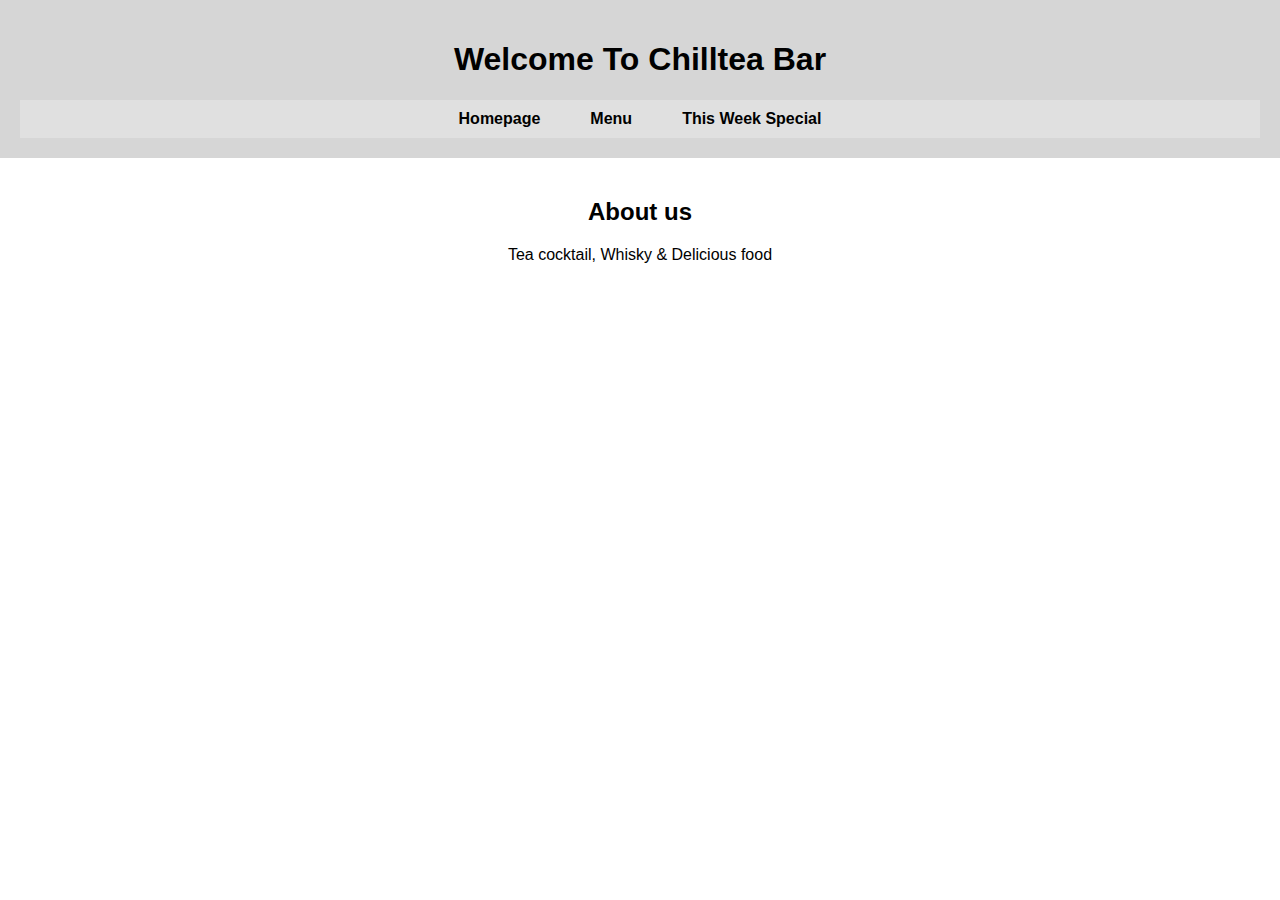
<file: index.html>
<!DOCTYPE html>
<html lang="zh-TW">
<head>
    <meta charset="UTF-8">
    <meta name="viewport" content="width=device-width, initial-scale=1.0">
    <title>Chilltea bar</title>
    <link rel="stylesheet" href="styles.css">
</head>
<body>
    <header>
        <h1>Welcome To Chilltea Bar</h1>
        <nav>
            <ul>
                <li><a href="index.html">Homepage</a></li>
                <li><a href="menu.html">Menu</a></li>
                <li><a href="special_menu.html">This Week Special</a></li>
            </ul>
        </nav>
    </header>
    <main>
        <section>
            <h2>About us</h2>
            <p>Tea cocktail, Whisky & Delicious food</p>
        </section>
    </main>

</body>
</html>
</file>
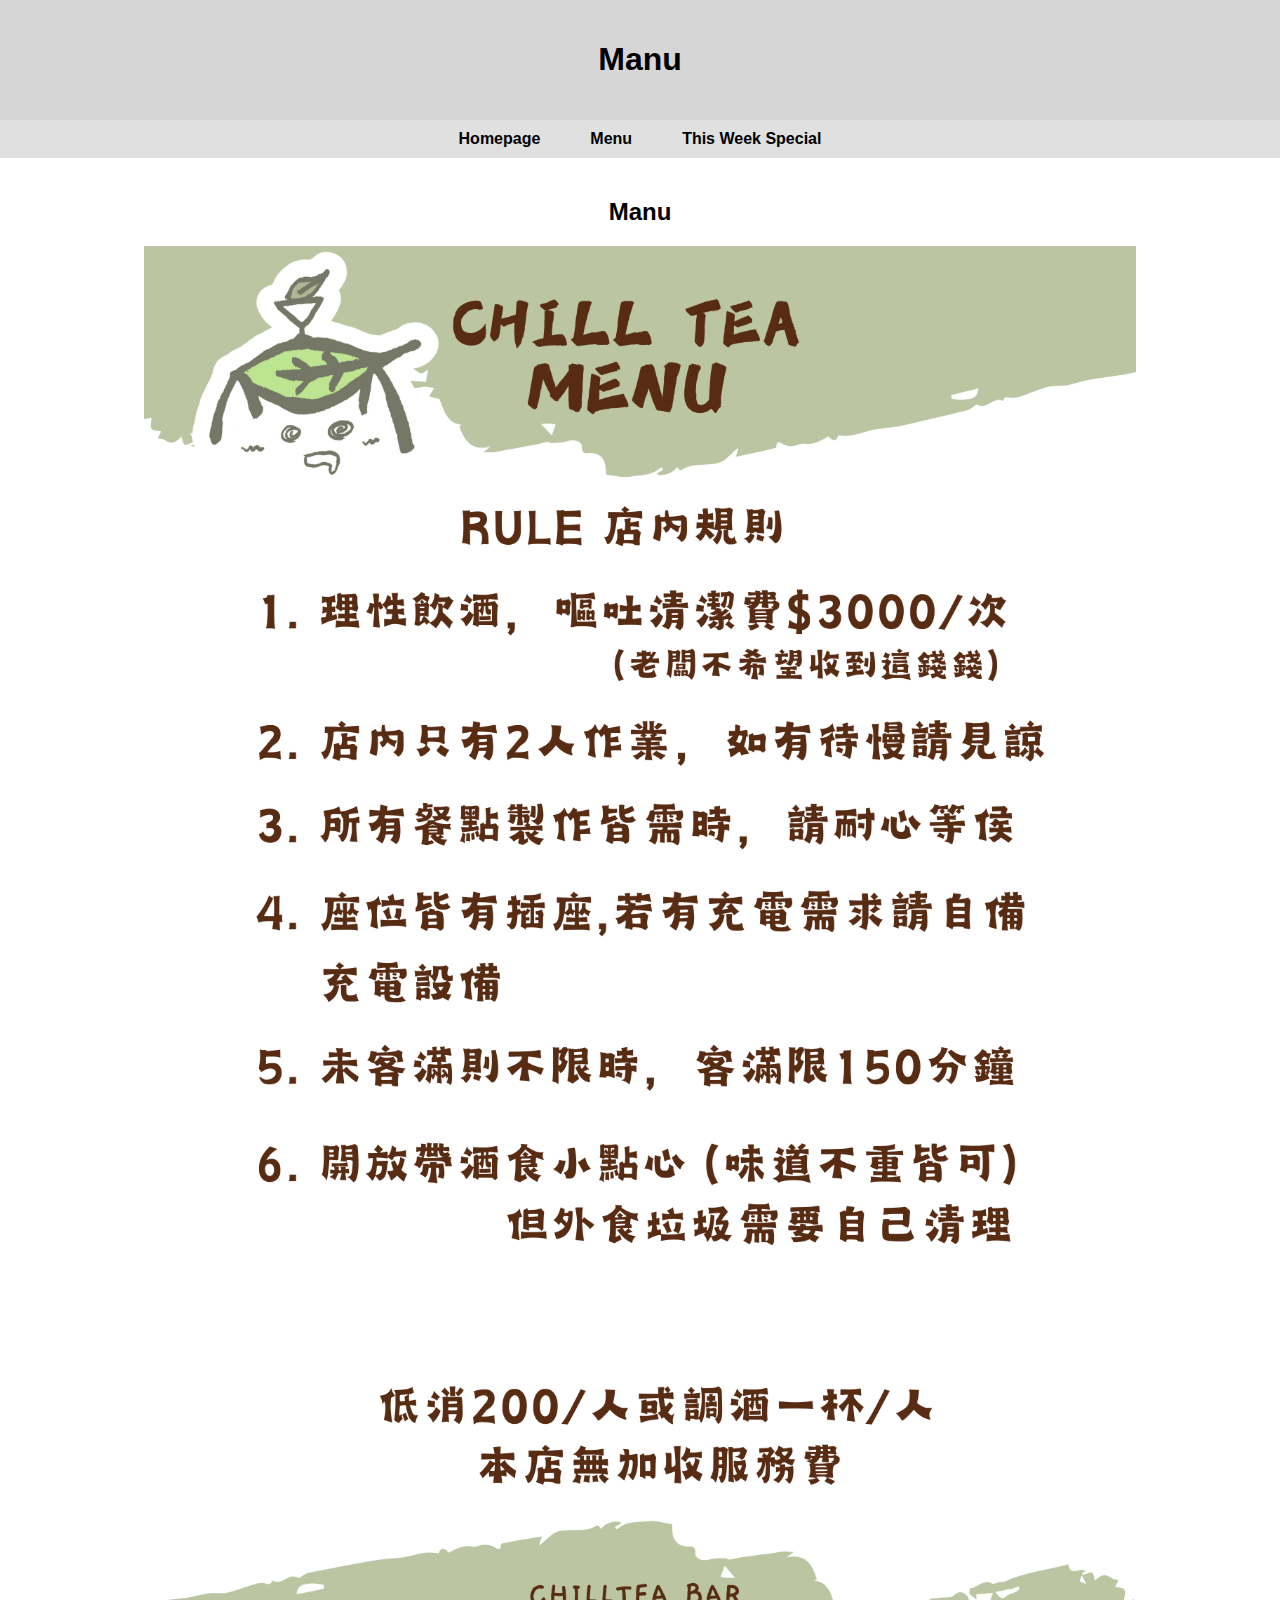
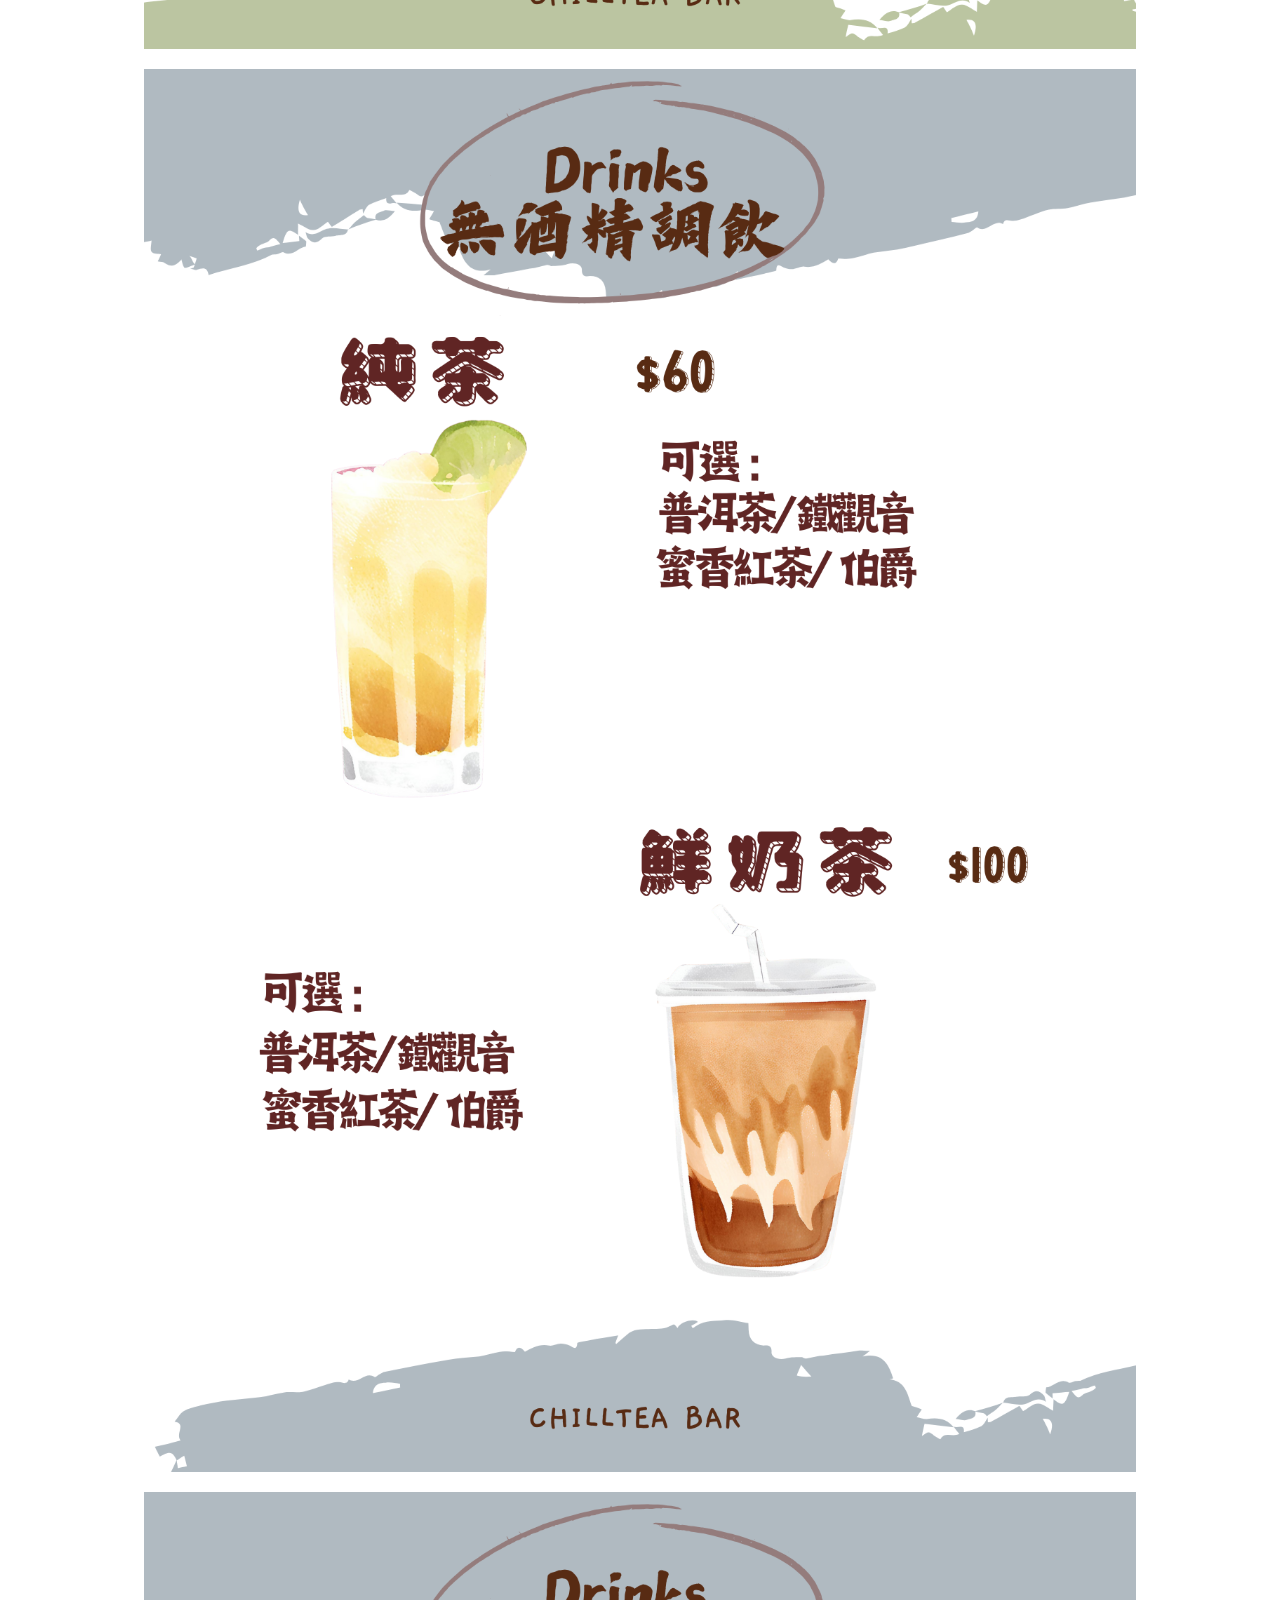
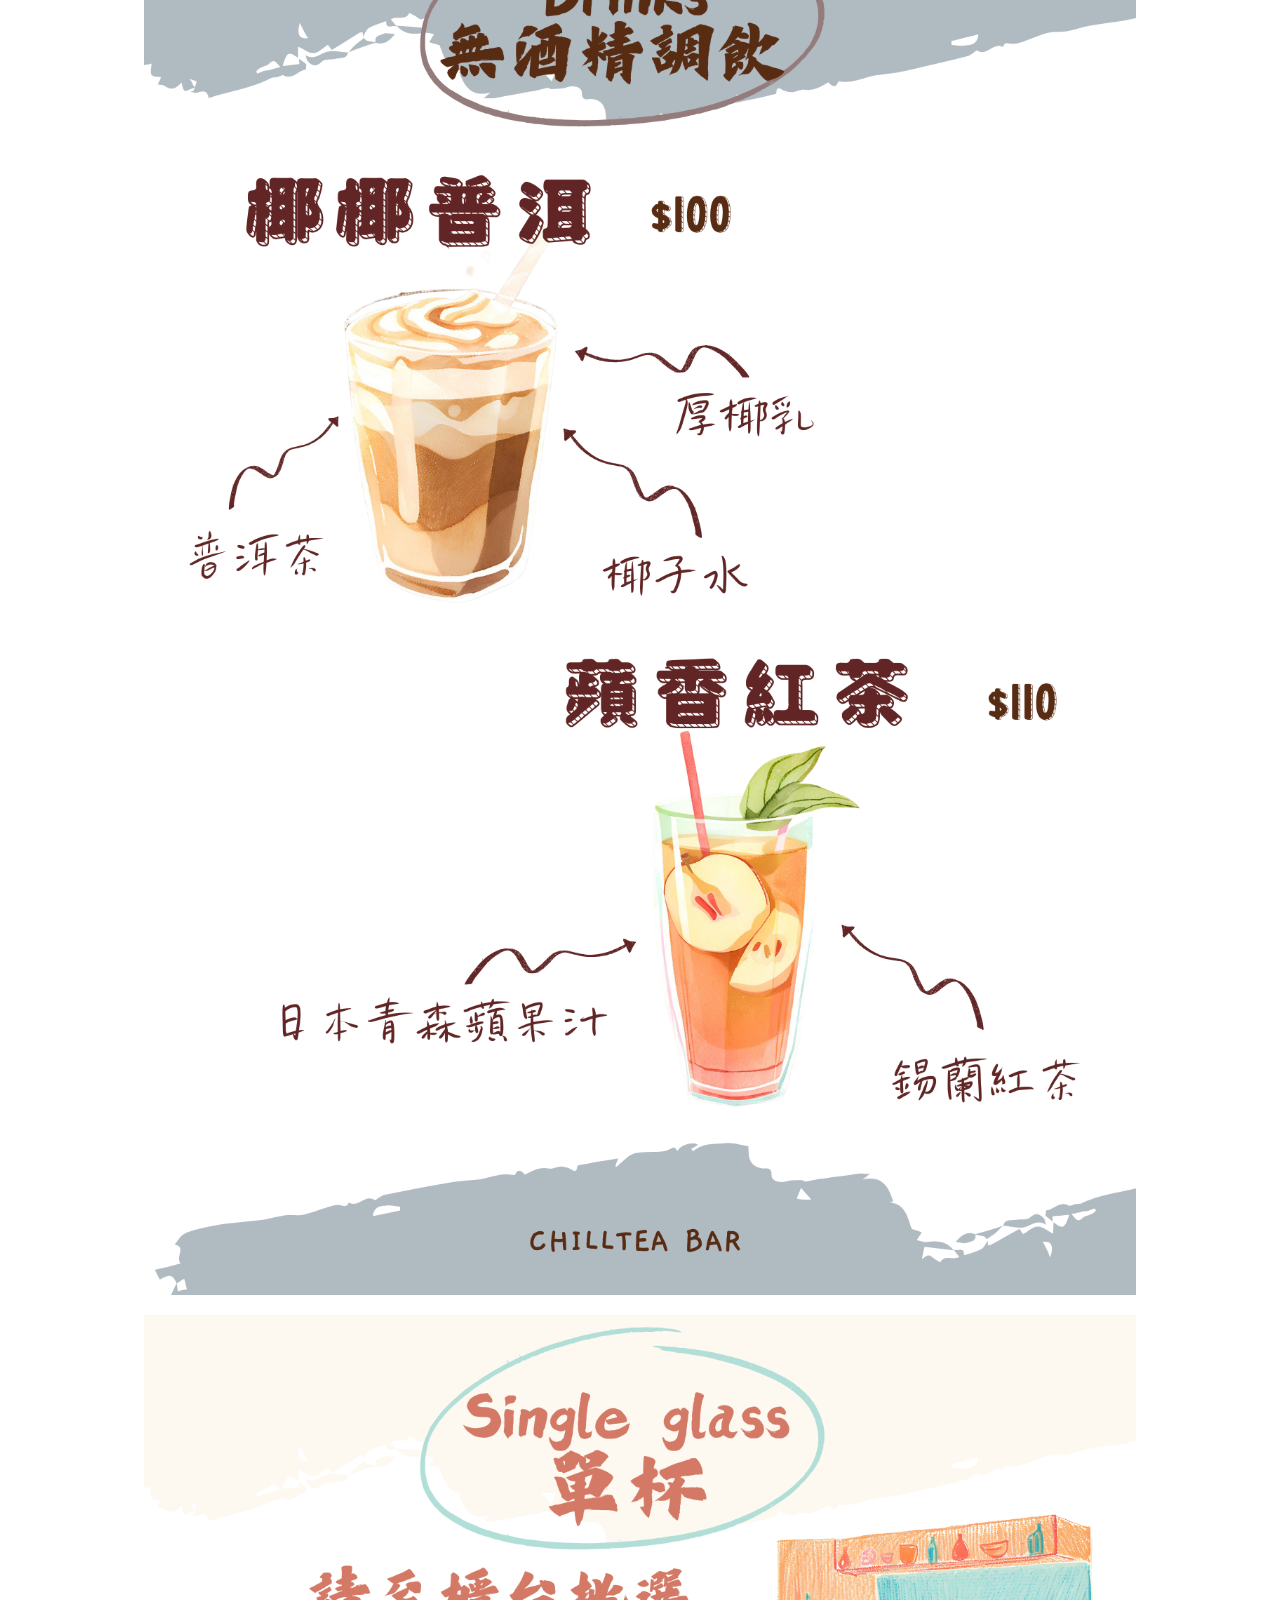
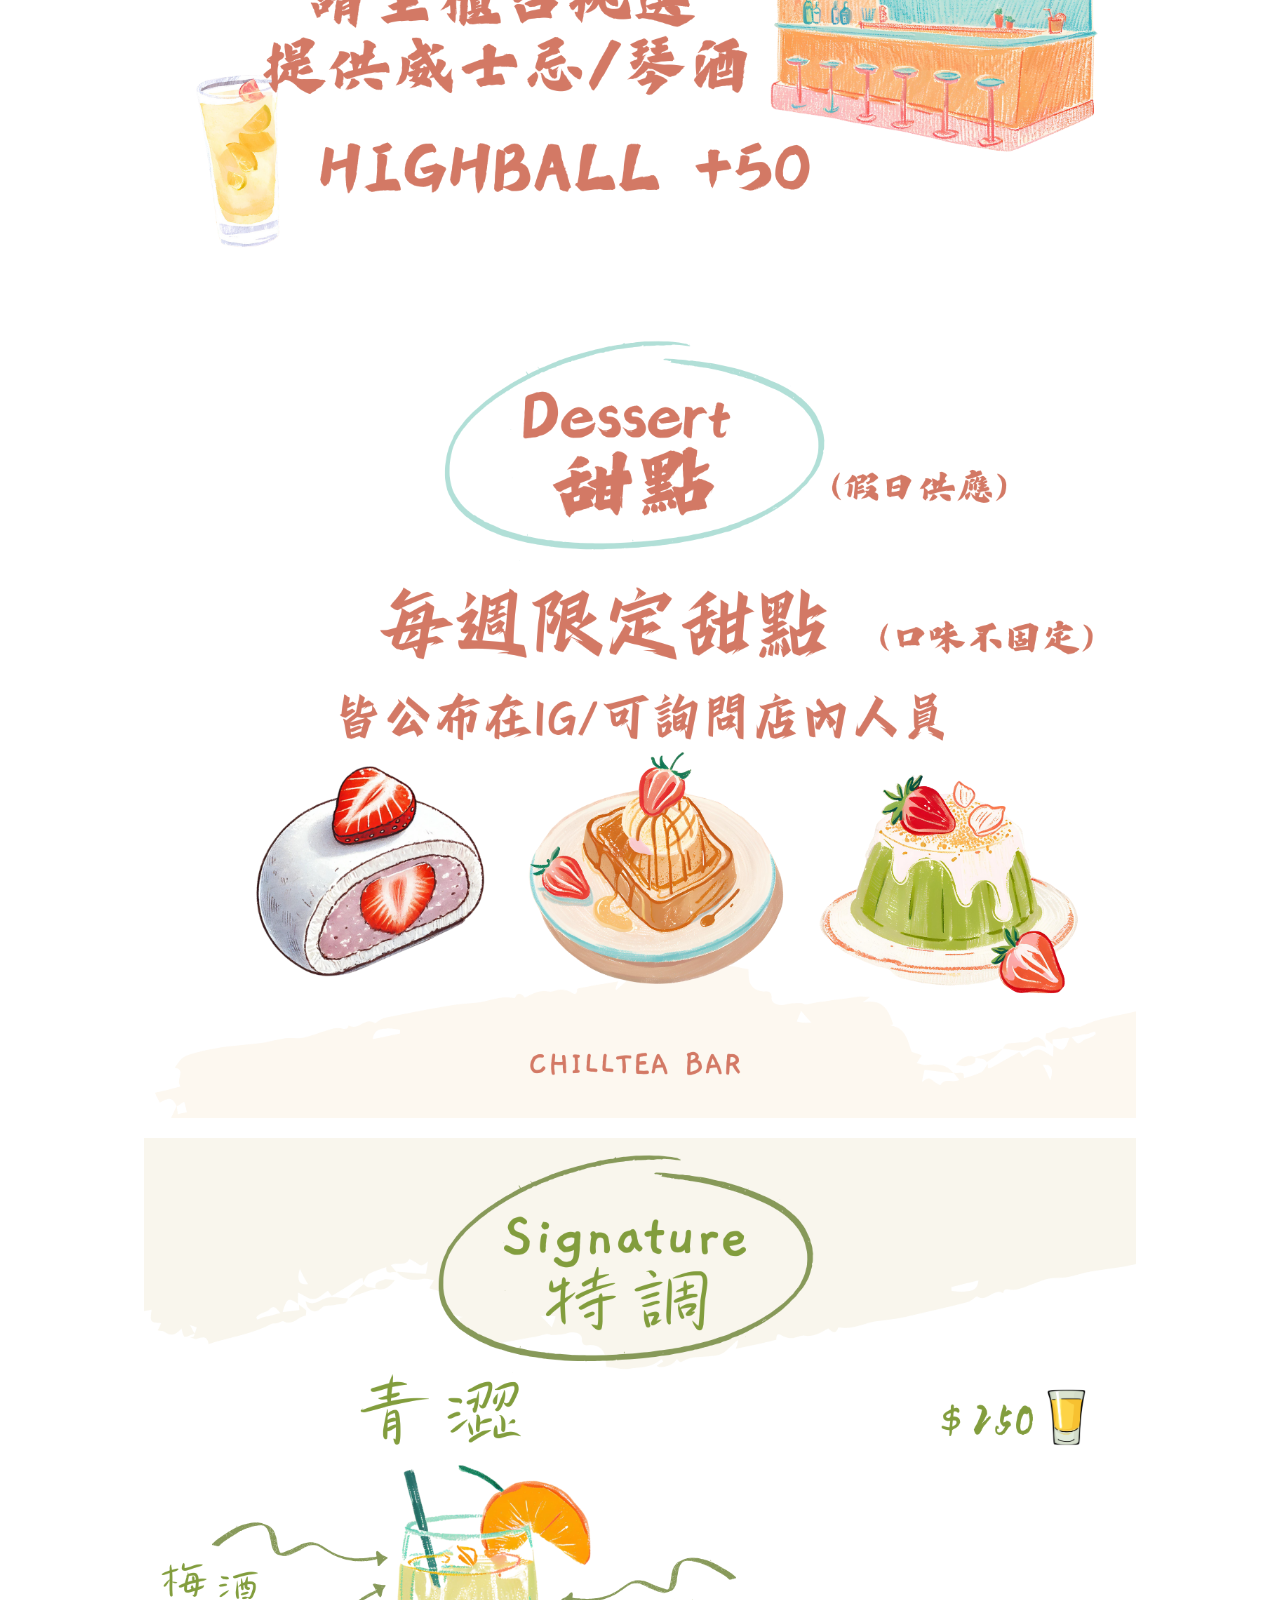
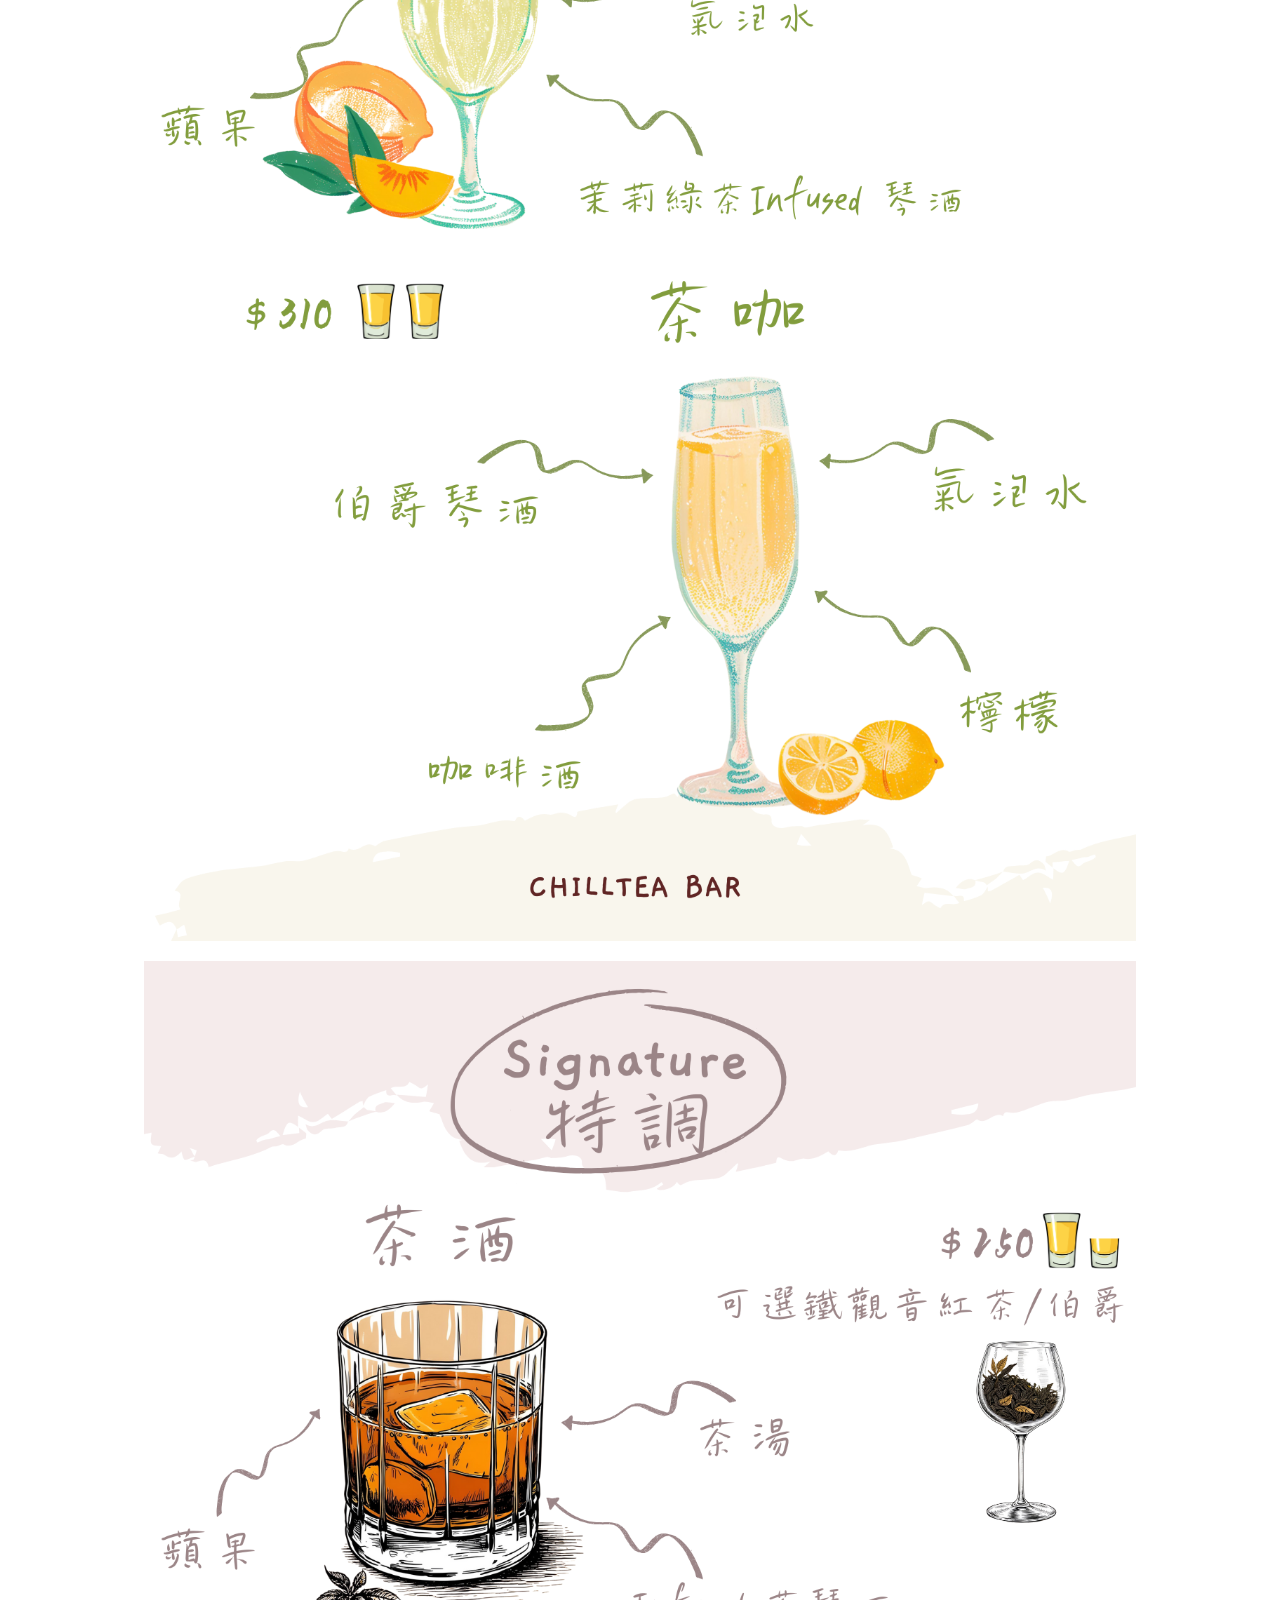
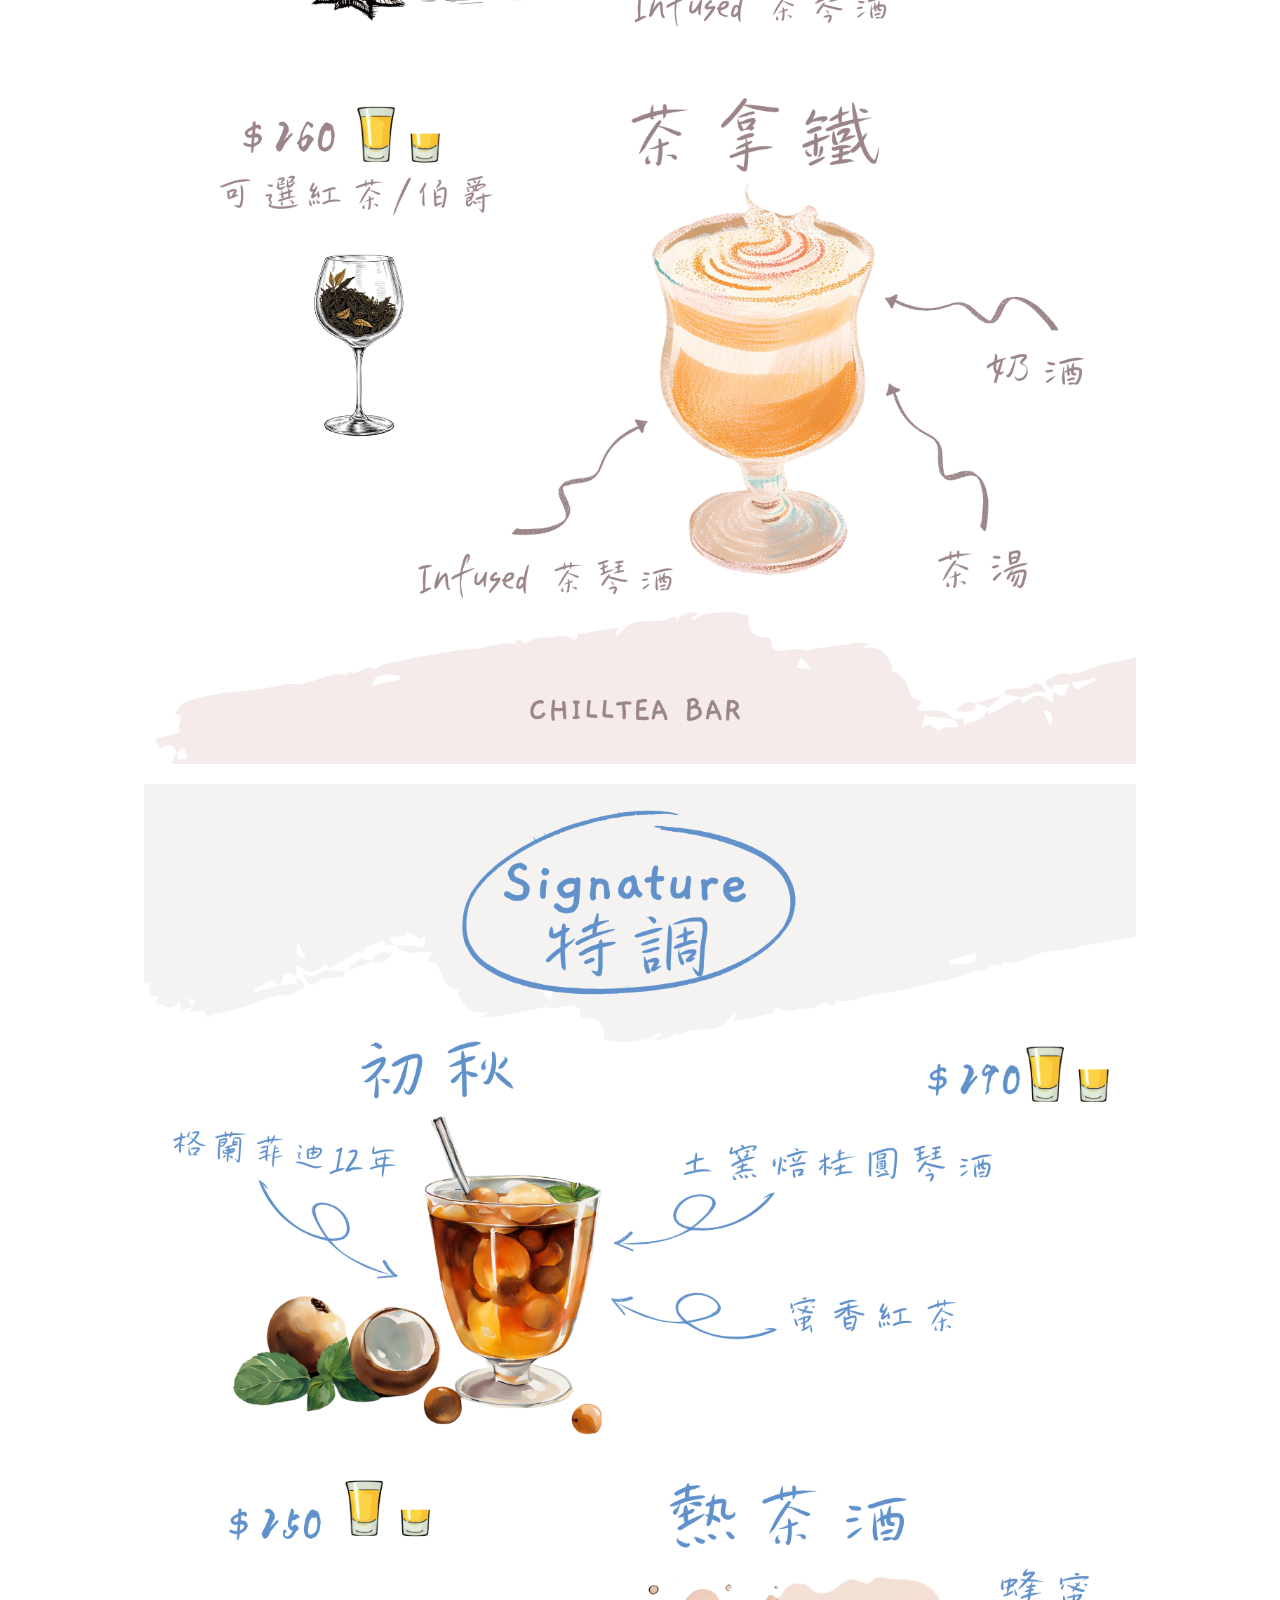
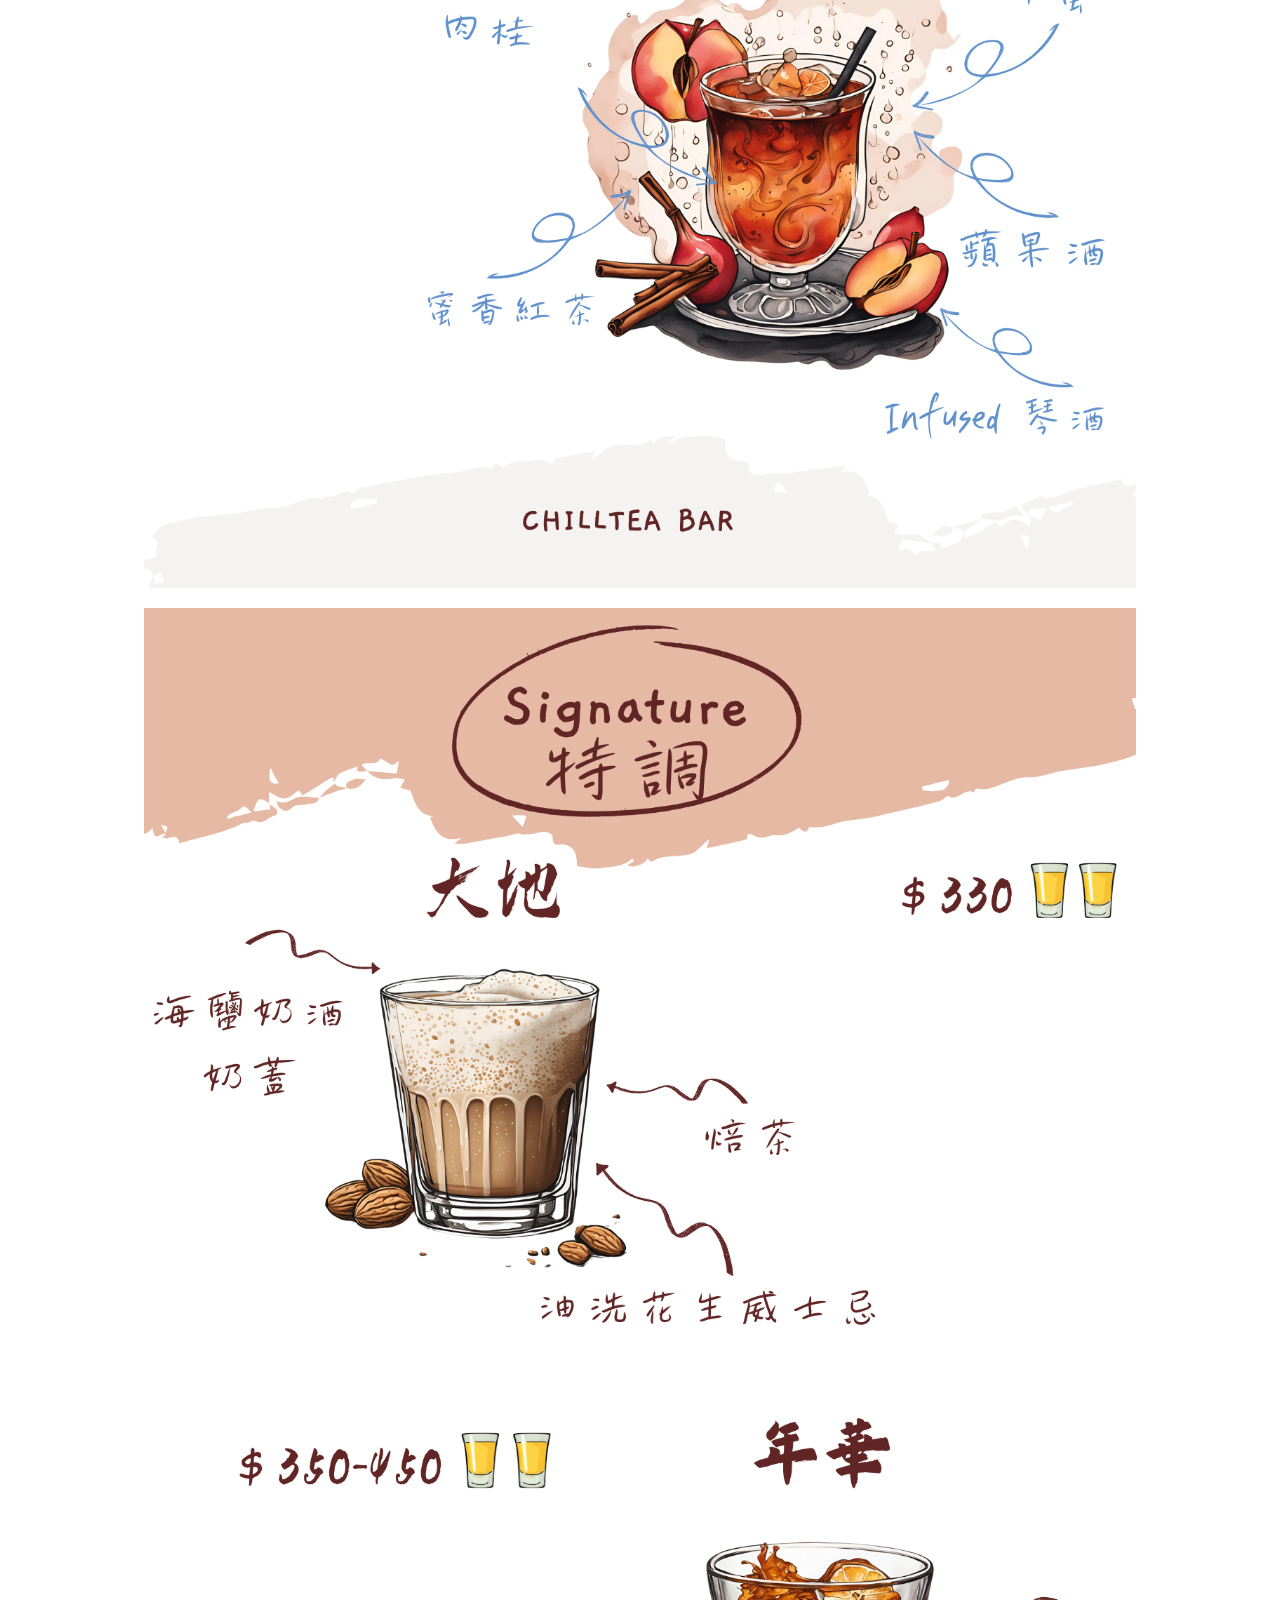
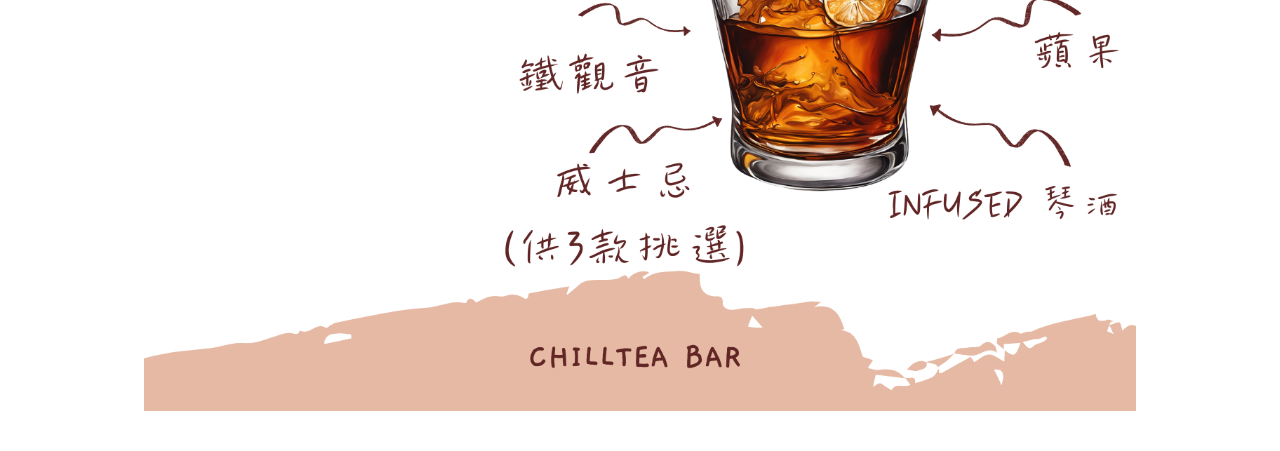
<file: menu.html>
<!DOCTYPE html>
<html lang="en">
<head>
    <meta charset="UTF-8">
    <meta name="viewport" content="width=device-width, initial-scale=1.0">
    <title>Manu</title>
    <link rel="stylesheet" href="styles.css">
</head>
<body>
    <header>
        <h1>Manu</h1>
    </header>
    <nav>
        <ul>
            <li><a href="index.html">Homepage</a></li>
            <li><a href="menu.html">Menu</a></li>
            <li><a href="special_menu.html">This Week Special</a></li>
        </ul>
    </nav>
    <main>
        <section>
            <h2>Manu</h2>
            <div class="menu-gallery" id="menu-gallery"></div>
        </section>
    </main>

    <script>
        document.addEventListener("DOMContentLoaded", function() {
            const menuGallery = document.getElementById("menu-gallery");
            for (let i = 1; i <= 8; i++) {
                let img = document.createElement("img");
                img.src = `manu_pic/${i}.png`;
                img.alt = `菜單${i}`;
                menuGallery.appendChild(img);
            }
        });
    </script>
</body>
</html>
</file>
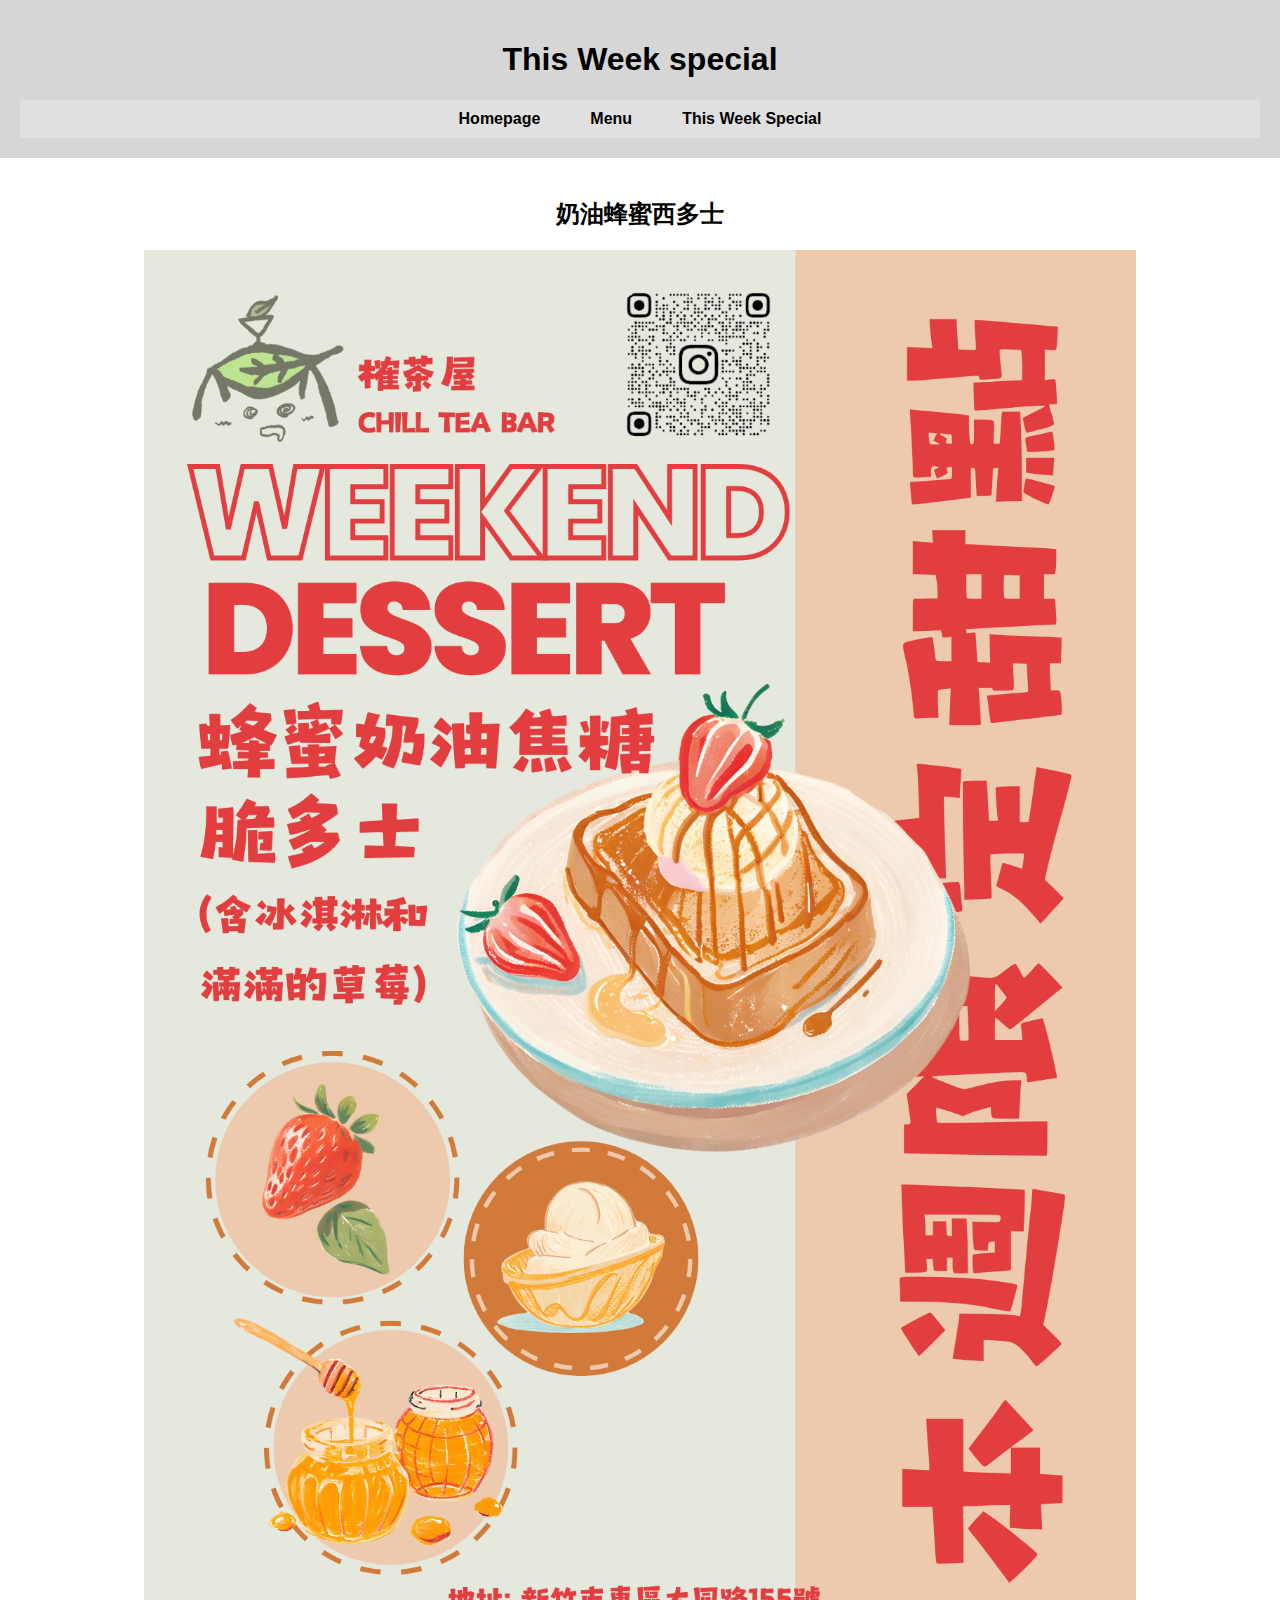
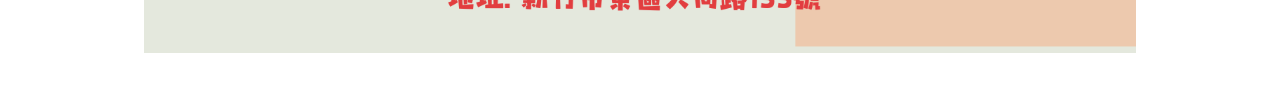
<file: special_menu.html>
<!DOCTYPE html>
<html lang="en">
<head>
    <meta charset="UTF-8">
    <meta name="viewport" content="width=device-width, initial-scale=1.0">
    <title>Special Manu</title>
    <link rel="stylesheet" href="styles.css">
</head>
<body>
    <header>
        <h1>This Week special</h1>
        <nav>
            <ul>
                <li><a href="index.html">Homepage</a></li>
                <li><a href="menu.html">Menu</a></li>
                <li><a href="special_menu.html">This Week Special</a></li>
            </ul>
        </nav>
    </header>
    <main>
        <section>
            <h2>奶油蜂蜜西多士</h2>
            <div class="menu-gallery">
                <img src="special_pic/special.png" alt="本周限定">

            </div>
        </section>
    </main>
</body>
</html>
</file>
<file: styles.css>
@import url('https://fonts.googleapis.com/css2?family=Dancing+Script:wght@400;700&display=swap');

body {
    font-family: 'Dancing Script', cursive;
}

@import url('https://fonts.googleapis.com/css2?family=Dancing+Script:wght@400;700&display=swap');

body {
    font-family: 'Dancing Script', cursive;
}
body {
    background-color: #ffffff; /* 全白背景 */
    margin: 0;
    font-family: Arial, sans-serif;
}
header {
    background-color: #d6d6d6; /* 淡水泥灰 */
    padding: 20px;
    text-align: center;
}
nav {
    background-color: #e0e0e0; /* 更淡的水泥灰 */
    padding: 10px 0;
    text-align: center;
}
nav ul {
    list-style: none;
    padding: 0;
    margin: 0;
    display: flex;
    justify-content: center;
    gap: 20px;
}
nav ul li {
    display: inline;
}
nav ul li a {
    text-decoration: none;
    font-weight: bold;
    font-size: 16px;
    color: black;
    padding: 10px 15px;
}
nav ul li a:hover {
    color: #2b3d3f;
}
main {
    padding: 20px;
    text-align: center;
}
.menu-gallery img {
    width: 200px;
    height: auto;
    margin: 10px;
}

.menu-gallery {
    text-align: center; /* 讓內容置中 */
}
.menu-gallery img {
    display: block;
    width: 80%; /* 讓圖片佔整個網頁的80%寬度 */
    max-width: 1000px; /* 限制最大寬度避免過大 */
    margin: 20px auto; /* 置中顯示並增加間距 */
}
</file>
